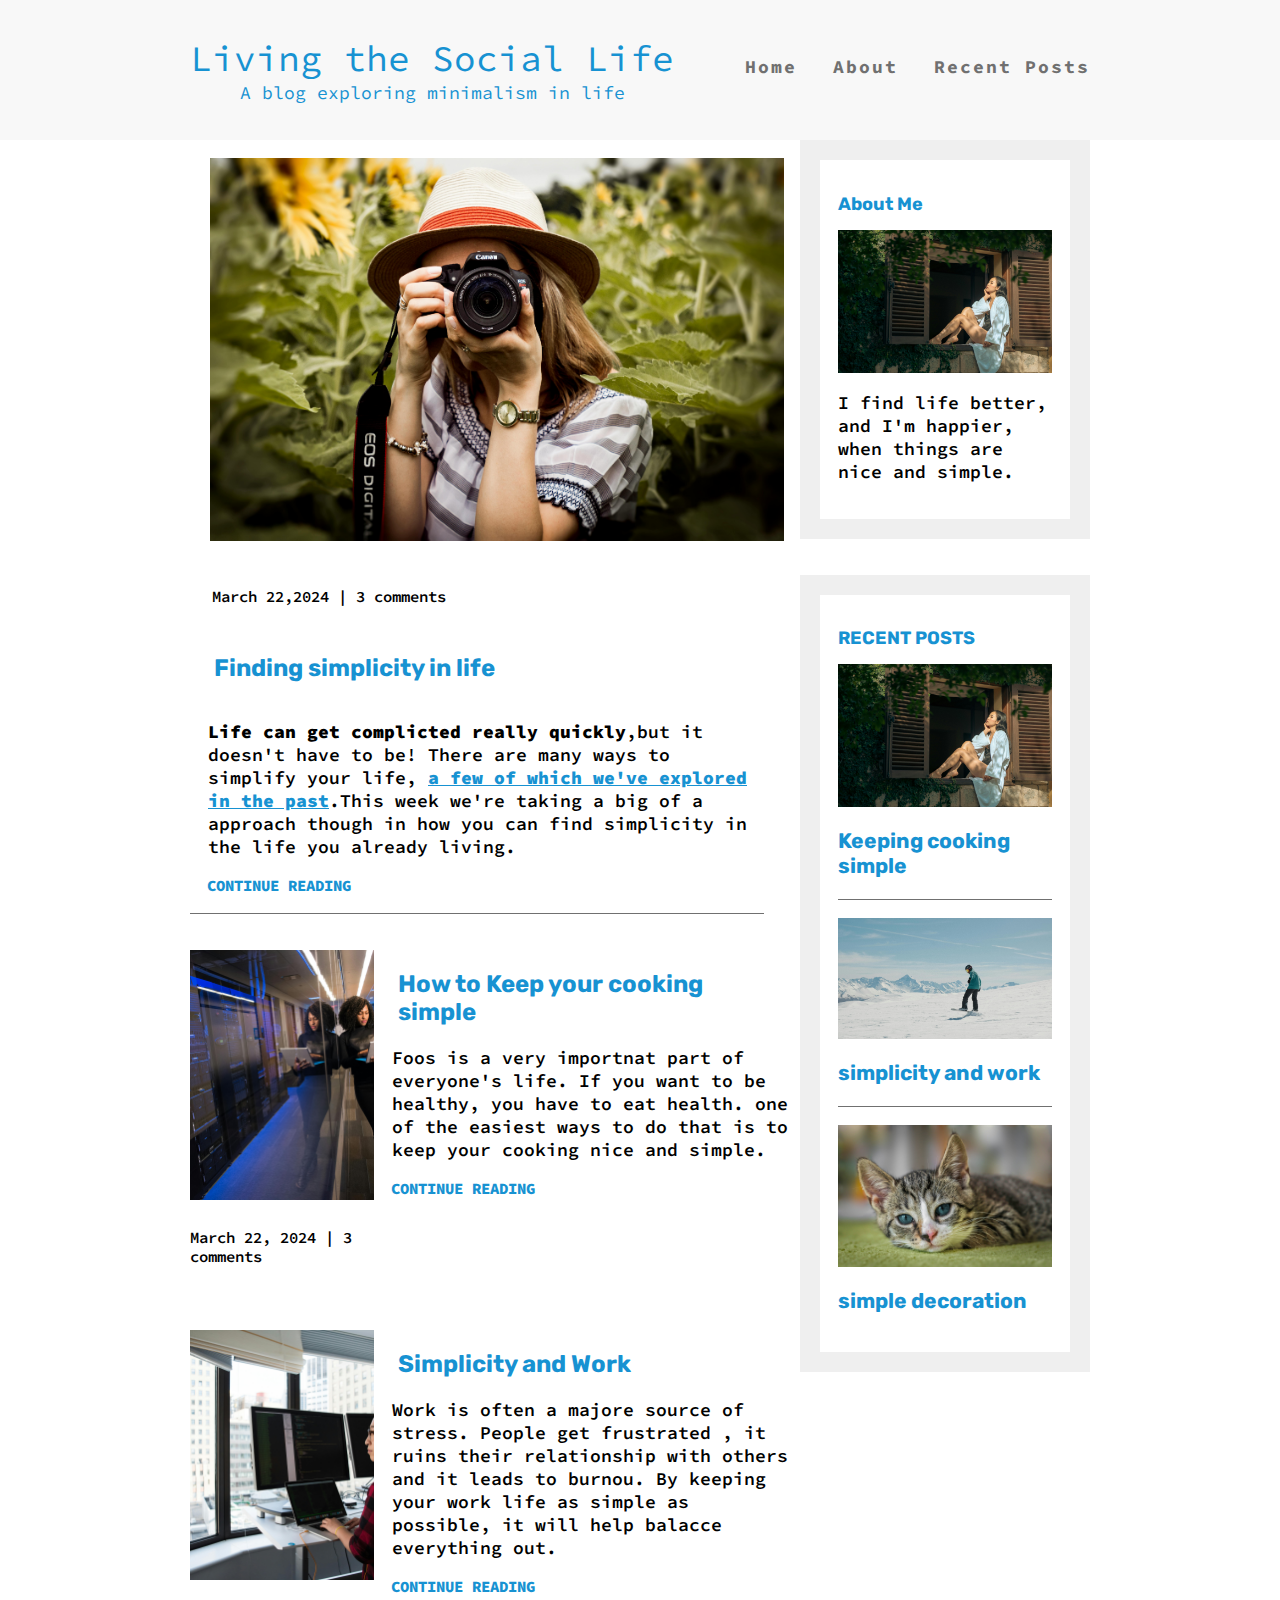
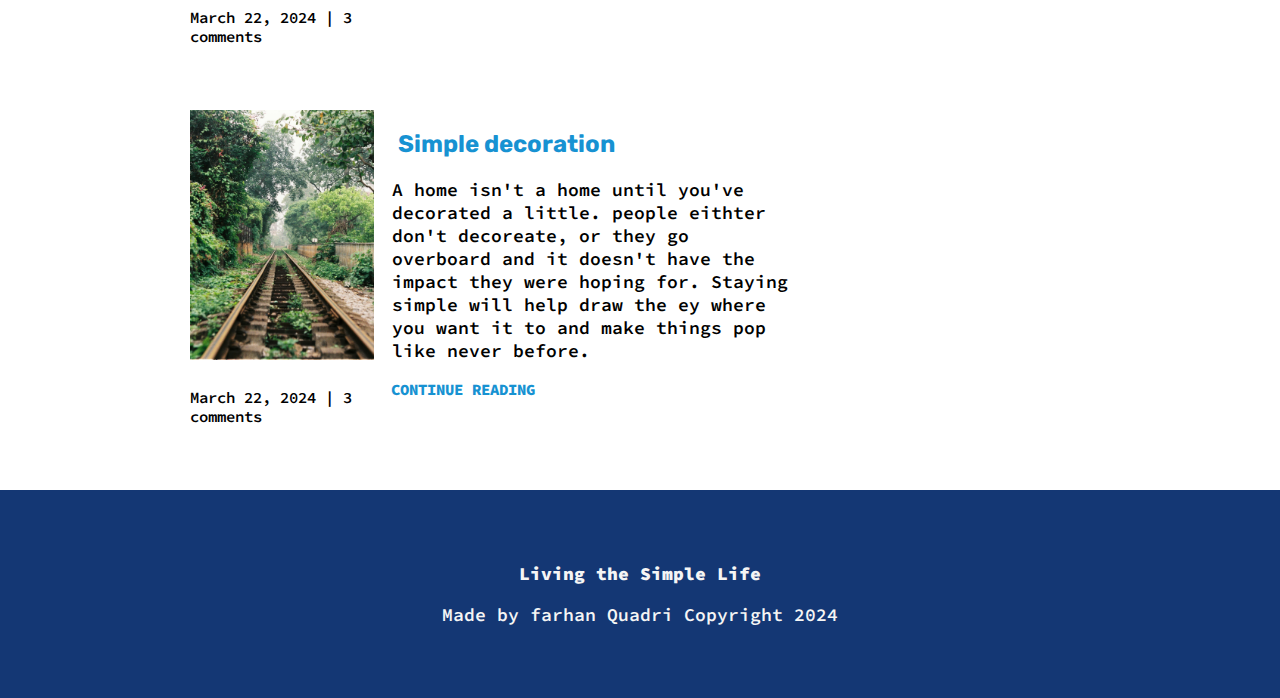
<file: index.html>
<html lang="en">
  <head>
    <meta charset="UTF-8" />
    <meta name="viewport" content="width=device-width, initial-scale=1.0" />
    <title>Document</title>
    <link rel="stylesheet" href="styles.css" />
  </head>
  <body>
    <header>
      <div class="container container-nav">
        <div class="site-title">
          <h1>Living the Social Life</h1>
          <p class="subtitle">A blog exploring minimalism in life</p>
        </div>
        <nav>
          <ul>
            <li><a href="index.html">Home</a></li>
            <li><a href="about-me.html">About</a></li>
            <li><a href="recent-post.html">Recent Posts</a></li>
          </ul>
        </nav>
      </div>
    </header>

    <div class="container container-flex">
      <main role="main">
        <article class="article-featured">
          <h2 class="article-title">Finding simplicity in life</h2>
          <img
            src="./images/pexels-andre-furtado-1264210.jpg"
            alt="simple white desk on a white wall with a plant on the far right side"
            class="article-image article-image-new"
          />
          <p class="article-info article-new">March 22,2024 | 3 comments</p>
          <p class="article-body">
            <strong>Life can get complicted really quickly</strong>,but it
            doesn't have to be! There are many ways to simplify your life,
            <a href="#">a few of which we've explored in the past</a>.This week
            we're taking a big of a approach though in how you can find
            simplicity in the life you already living.
          </p>
          <a href="#" class="article-read-more">CONTINUE READING</a>
        </article>

        <article class="article-recent">
          <div class="article-recent-main">
            <h2 class="article-title">How to Keep your cooking simple</h2>
            <p class="article-body">
              Foos is a very importnat part of everyone's life. If you want to
              be healthy, you have to eat health. one of the easiest ways to do
              that is to keep your cooking nice and simple.
            </p>
            <a href="" class="article-read-more">CONTINUE READING</a>
          </div>
          <div class="artilce-recent-secondary">
            <img
              src="./images/pexels-christina-morillo-1181316.jpg"
              alt="second picture"
              class="article-image"
            />
            <p class="article-info">March 22, 2024 | 3 comments</p>
          </div>
        </article>

        <article class="article-recent">
          <div class="article-recent-main">
            <h2 class="article-title">Simplicity and Work</h2>
            <p class="article-body">
              Work is often a majore source of stress. People get frustrated ,
              it ruins their relationship with others and it leads to burnou. By
              keeping your work life as simple as possible, it will help balacce
              everything out.
            </p>
            <a href="" class="article-read-more">CONTINUE READING</a>
          </div>
          <div class="artilce-recent-secondary">
            <img
              src="./images/pexels-christina-morillo-1181676.jpg"
              alt="Third Image"
              class="article-image"
            />
            <p class="article-info">March 22, 2024 | 3 comments</p>
          </div>
        </article>

        <article class="article-recent">
          <div class="article-recent-main">
            <h2 class="article-title">Simple decoration</h2>
            <p class="article-body">
              A home isn't a home until you've decorated a little. people
              eithter don't decoreate, or they go overboard and it doesn't have
              the impact they were hoping for. Staying simple will help draw the
              ey where you want it to and make things pop like never before.
            </p>
            <a href="" class="article-read-more">CONTINUE READING</a>
          </div>
          <div class="artilce-recent-secondary">
            <img
              src="./images/pexels-cien-nguyen-20110848.jpg"
              alt="Fourth Image"
              class="article-image"
            />
            <p class="article-info">March 22, 2024 | 3 comments</p>
          </div>
        </article>
      </main>
      <aside class="sidebar">
        <div class="sidebar-widget">
          <h2 class="widget-title">About Me</h2>
          <img
            src="./images/pexels-dat-tae-studio-20383768.jpg"
            alt="Fifth Image"
            class="widget-image"
          />
          <p class="widget-body">
            I find life better, and I'm happier, when things are nice and
            simple.
          </p>
        </div>
        <div class="sidebar-widget">
          <h2 class="widget-title">RECENT POSTS</h2>
          <div class="widget-recent-post">
            <h3 class="widget-post-title">Keeping cooking simple</h3>
            <img
              src="./images/pexels-dat-tae-studio-20383768.jpg"
              alt="Sixth Image"
              class="widget-image"
            />
          </div>

          <div class="widget-recent-post">
            <h3 class="widget-post-title">simplicity and work</h3>
            <img
              src="./images/pexels-shashank-brahmavar-18749703.jpg"
              alt="Seventh Image"
              class="widget-image"
            />
          </div>

          <div class="widget-recent-post">
            <h3 class="widget-post-title">simple decoration</h3>
            <img
              src="./images/european-shorthair-8601492_1920.jpg"
              alt="Eight Image"
              class="widget-image"
            />
          </div>
        </div>
      </aside>
    </div>

    <footer>
      <p><strong>Living the Simple Life</strong></p>
      <p>Made by farhan Quadri Copyright 2024</p>
    </footer>
  </body>
</html>
</file>
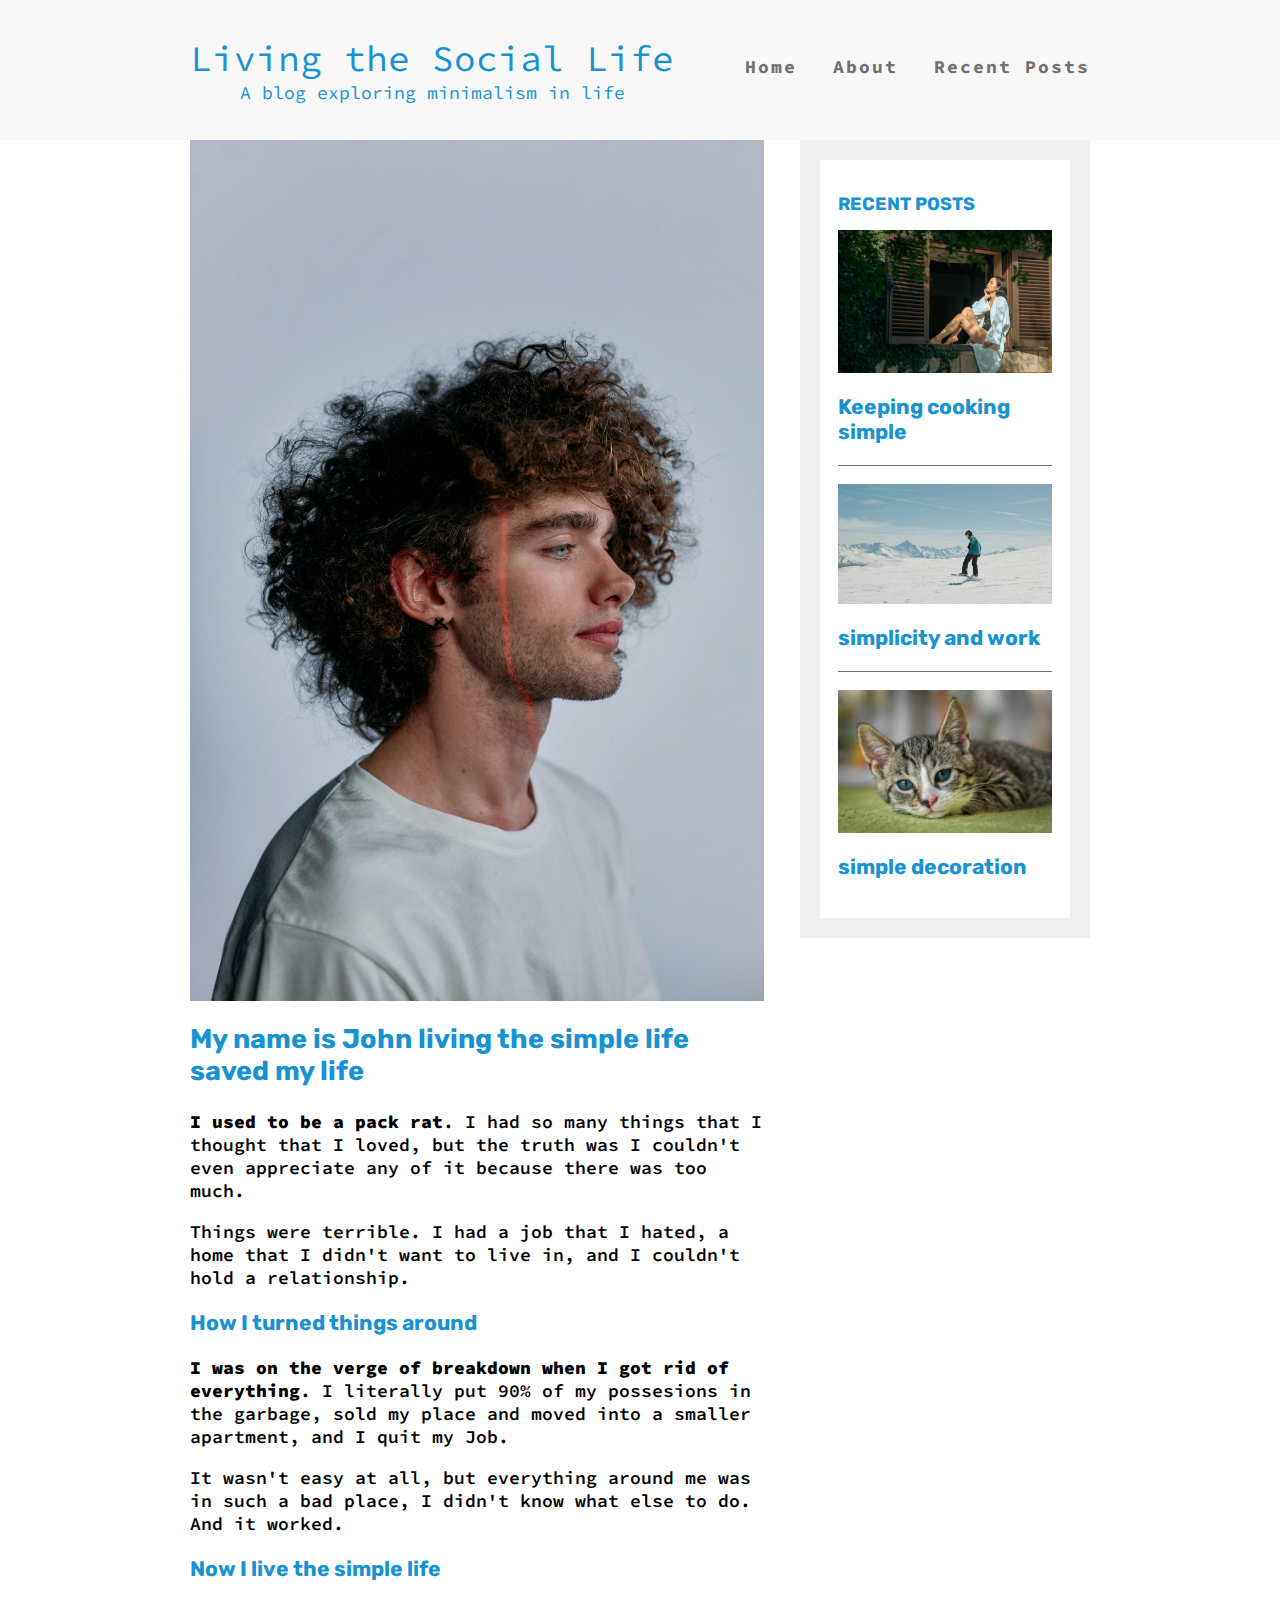
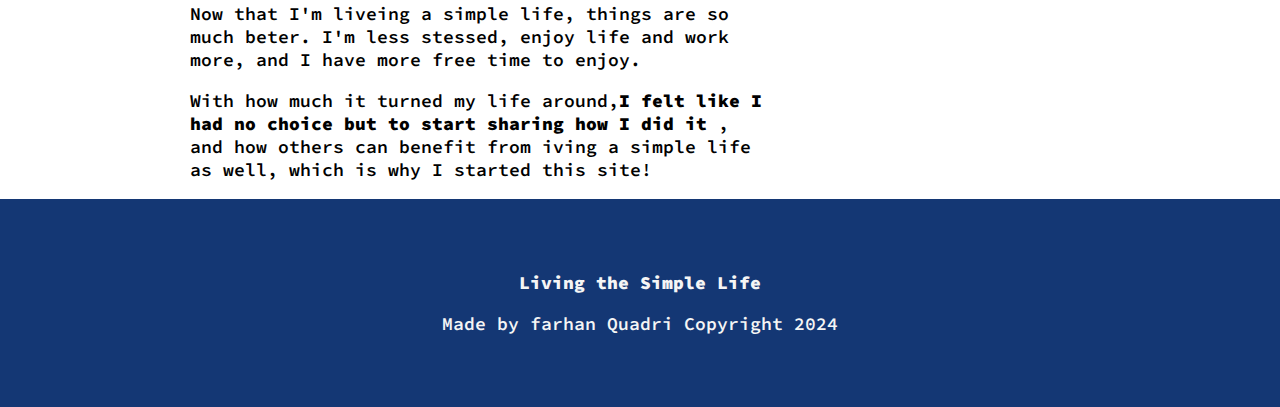
<file: about-me.html>
<html lang="en">
  <head>
    <meta charset="UTF-8" />
    <meta name="viewport" content="width=device-width, initial-scale=1.0" />
    <title>Document</title>
    <link rel="stylesheet" href="styles.css" />
  </head>
  <body>
    <header>
      <div class="container container-nav">
        <div class="site-title">
          <h1>Living the Social Life</h1>
          <p class="subtitle">A blog exploring minimalism in life</p>
        </div>
        <nav>
          <ul>
            <li><a href="index.html">Home</a></li>
            <li><a href="about-me.html">About</a></li>
            <li><a href="recent-post.html">Recent Posts</a></li>
          </ul>
        </nav>
      </div>
    </header>

    <div class="container container-flex">
      <main role="main">
        <img
          src="./images/pexels-cottonbro-studio-8090137.jpg"
          class="image-full"
        />
        <h2>My name is John living the simple life saved my life</h2>
        <p>
          <strong>I used to be a pack rat</strong>. I had so many things that I
          thought that I loved, but the truth was I couldn't even appreciate any
          of it because there was too much.
        </p>
        <p>
          Things were terrible. I had a job that I hated, a home that I didn't
          want to live in, and I couldn't hold a relationship.
        </p>
        <h3>How I turned things around</h3>
        <p>
          <strong
            >I was on the verge of breakdown when I got rid of
            everything</strong
          >. I literally put 90% of my possesions in the garbage, sold my place
          and moved into a smaller apartment, and I quit my Job.
        </p>
        <p>
          It wasn't easy at all, but everything around me was in such a bad
          place, I didn't know what else to do. And it worked.
        </p>
        <h3>Now I live the simple life</h3>
        <p>
          Now that I'm liveing a simple life, things are so much beter. I'm less
          stessed, enjoy life and work more, and I have more free time to enjoy.
        </p>
        <p>
          With how much it turned my life around,<strong
            >I felt like I had no choice but to start sharing how I did it </strong
          >, and how others can benefit from iving a simple life as well, which
          is why I started this site!
        </p>
      </main>
      <aside class="sidebar">
        <div class="sidebar-widget">
          <h2 class="widget-title">RECENT POSTS</h2>
          <div class="widget-recent-post">
            <h3 class="widget-post-title">Keeping cooking simple</h3>
            <img
              src="./images/pexels-dat-tae-studio-20383768.jpg"
              alt="Sixth Image"
              class="widget-image"
            />
          </div>

          <div class="widget-recent-post">
            <h3 class="widget-post-title">simplicity and work</h3>
            <img
              src="./images/pexels-shashank-brahmavar-18749703.jpg"
              alt="Seventh Image"
              class="widget-image"
            />
          </div>

          <div class="widget-recent-post">
            <h3 class="widget-post-title">simple decoration</h3>
            <img
              src="./images/european-shorthair-8601492_1920.jpg"
              alt="Eight Image"
              class="widget-image"
            />
          </div>
        </div>
      </aside>
    </div>

    <footer>
      <p><strong>Living the Simple Life</strong></p>
      <p>Made by farhan Quadri Copyright 2024</p>
    </footer>
  </body>
</html>
</file>
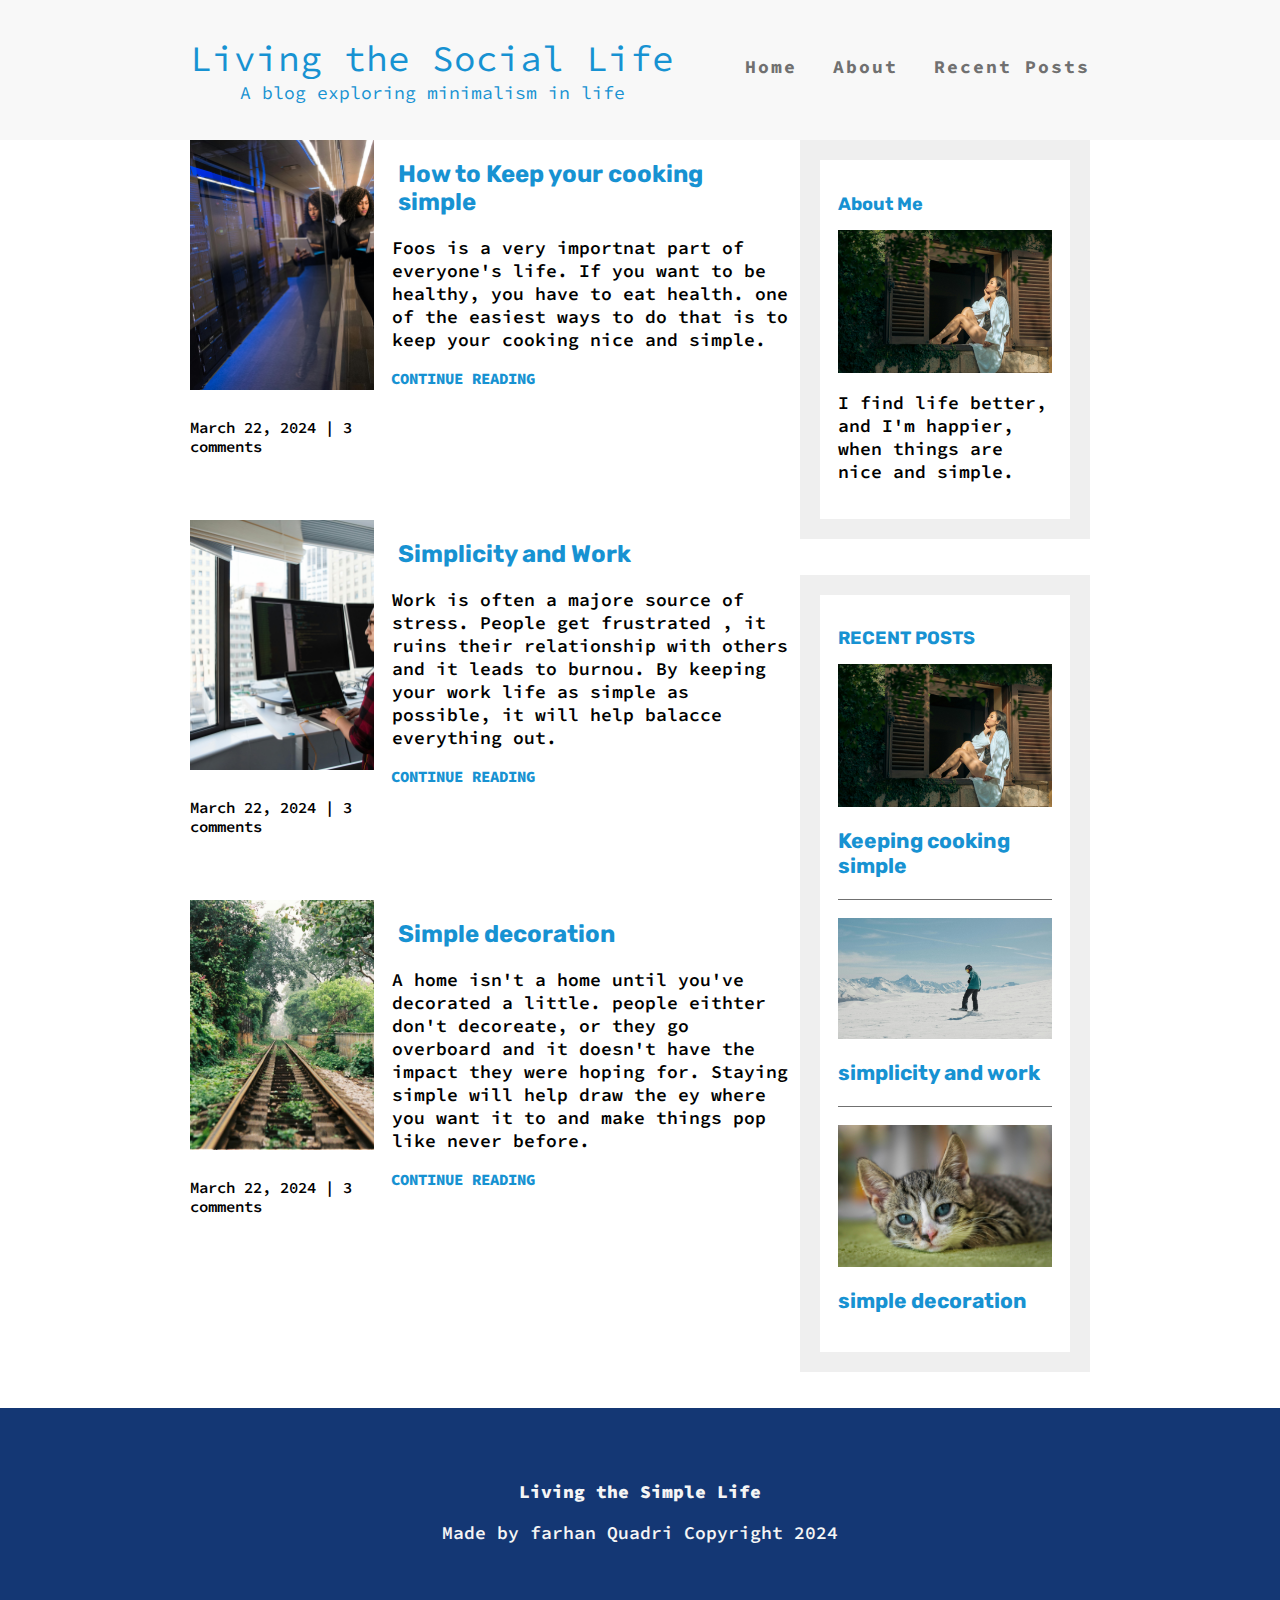
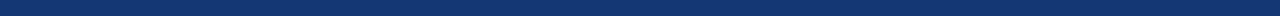
<file: recent-post.html>
<html lang="en">
  <head>
    <meta charset="UTF-8" />
    <meta name="viewport" content="width=device-width, initial-scale=1.0" />
    <title>Document</title>
    <link rel="stylesheet" href="styles.css" />
  </head>
  <body>
    <header>
      <div class="container container-nav">
        <div class="site-title">
          <h1>Living the Social Life</h1>
          <p class="subtitle">A blog exploring minimalism in life</p>
        </div>
        <nav>
          <ul>
            <li><a href="index.html">Home</a></li>
            <li><a href="about-me.html">About</a></li>
            <li><a href="recent-post.html">Recent Posts</a></li>
          </ul>
        </nav>
      </div>
    </header>

    <div class="container container-flex">
      <main role="main">
 

        <article class="article-recent">
          <div class="article-recent-main">
            <h2 class="article-title">How to Keep your cooking simple</h2>
            <p class="article-body">
              Foos is a very importnat part of everyone's life. If you want to
              be healthy, you have to eat health. one of the easiest ways to do
              that is to keep your cooking nice and simple.
            </p>
            <a href="" class="article-read-more">CONTINUE READING</a>
          </div>
          <div class="artilce-recent-secondary">
            <img
              src="./images/pexels-christina-morillo-1181316.jpg"
              alt="second picture"
              class="article-image"
            />
            <p class="article-info">March 22, 2024 | 3 comments</p>
          </div>
        </article>

        <article class="article-recent">
          <div class="article-recent-main">
            <h2 class="article-title">Simplicity and Work</h2>
            <p class="article-body">
              Work is often a majore source of stress. People get frustrated ,
              it ruins their relationship with others and it leads to burnou. By
              keeping your work life as simple as possible, it will help balacce
              everything out.
            </p>
            <a href="" class="article-read-more">CONTINUE READING</a>
          </div>
          <div class="artilce-recent-secondary">
            <img
              src="./images/pexels-christina-morillo-1181676.jpg"
              alt="Third Image"
              class="article-image"
            />
            <p class="article-info">March 22, 2024 | 3 comments</p>
          </div>
        </article>

        <article class="article-recent">
          <div class="article-recent-main">
            <h2 class="article-title">Simple decoration</h2>
            <p class="article-body">
              A home isn't a home until you've decorated a little. people
              eithter don't decoreate, or they go overboard and it doesn't have
              the impact they were hoping for. Staying simple will help draw the
              ey where you want it to and make things pop like never before.
            </p>
            <a href="" class="article-read-more">CONTINUE READING</a>
          </div>
          <div class="artilce-recent-secondary">
            <img
              src="./images/pexels-cien-nguyen-20110848.jpg"
              alt="Fourth Image"
              class="article-image"
            />
            <p class="article-info">March 22, 2024 | 3 comments</p>
          </div>
        </article>
      </main>
      <aside class="sidebar">
        <div class="sidebar-widget">
          <h2 class="widget-title">About Me</h2>
          <img
            src="./images/pexels-dat-tae-studio-20383768.jpg"
            alt="Fifth Image"
            class="widget-image"
          />
          <p class="widget-body">
            I find life better, and I'm happier, when things are nice and
            simple.
          </p>
        </div>
        <div class="sidebar-widget">
          <h2 class="widget-title">RECENT POSTS</h2>
          <div class="widget-recent-post">
            <h3 class="widget-post-title">Keeping cooking simple</h3>
            <img
              src="./images/pexels-dat-tae-studio-20383768.jpg"
              alt="Sixth Image"
              class="widget-image"
            />
          </div>

          <div class="widget-recent-post">
            <h3 class="widget-post-title">simplicity and work</h3>
            <img
              src="./images/pexels-shashank-brahmavar-18749703.jpg"
              alt="Seventh Image"
              class="widget-image"
            />
          </div>

          <div class="widget-recent-post">
            <h3 class="widget-post-title">simple decoration</h3>
            <img
              src="./images/european-shorthair-8601492_1920.jpg"
              alt="Eight Image"
              class="widget-image"
            />
          </div>
        </div>
      </aside>
    </div>

    <footer>
      <p><strong>Living the Simple Life</strong></p>
      <p>Made by farhan Quadri Copyright 2024</p>
    </footer>
  </body>
</html>
</file>
<file: styles.css>
@import url('https://fonts.googleapis.com/css2?family=Bebas+Neue&family=Nunito:ital,wght@0,200..1000;1,200..1000&family=Open+Sans:ital,wght@0,300;1,400;1,600&family=Poppins:wght@300;400;600&family=Roboto+Mono:wght@500&family=Roboto:wght@100&family=Rubik:ital,wght@0,300..900;1,300..900&family=Source+Code+Pro:ital,wght@0,200..900;1,200..900&family=Source+Sans+3:ital,wght@0,200..900;1,200..900&family=Space+Mono:ital,wght@0,400;0,700;1,400;1,700&display=swap');

:root {
    --ff: "Source Code Pro", monospace;
    --ff-secondary: "Rubik", sans-serif;
    --clr-primary: #707070;
    --clr-secondary: #1792d2;
    --clr-last: #143774;
}

html{
    scroll-behavior: smooth;
}



body {
    margin: 0;
    font-family: var(--ff);
    font-size: 1.125rem;
    font-weight: 300;
}

img {
    max-width: 100%;
    display: block;
}

h1 {
    font-weight: bolder;
    font-family: var(--ff);
    color: var(--clr-secondary);
    margin: 0;
}

p {
    font-weight: 600;
}

.subtitle {
    font-weight: bolder;
    color: var(--clr-secondary);
    margin: 0;
}

h2,
h3 {
    font-family: var(--ff-secondary);
    font-weight: 700;
    color: var(--clr-secondary);
}

.article-title {
    font-size: 1.5rem;
}

.article-read-more,
.article-info {
    font-size: .975rem;
}

.article-read-more {
    color: var(--clr-secondary);
    text-decoration: none;
    font-weight: 800;
}

.article-read-more:hover,
.article-read-more:focus {
    color: var(--clr-secondary);
    text-decoration: underline;
}

a {
    color: var(--clr-secondary);
    font-weight: bolder;
}

a:hover,
a:foucs {
    color: var(--clr-last);
}

.article-info {
    margin: 1.8em 0;
}




.container {
    width: 90%;
    max-width: 900px;

    margin: 0 auto;
}

.container-nav {
    display: flex;
    justify-content: space-between;
}

.container-flex {
    display: flex;
    flex-direction: column;
    justify-content: space-between;
}



header {

    background-color: #f8f8f8;
    padding: 2em 0;
    text-align: center;
}

@media (min-width:675px) {
    .container-flex {
        flex-direction: row;
    }

    main {
        width: 75%;
    }

    aside {
        width: 20%;
        min-width: 290px;
        margin-left: 2em;
    }
}



nav ul {

    list-style: none;
    padding: 0;
    display: flex;
    justify-content: center;
    letter-spacing: 2px;

}

nav li {

    margin-left: 2em;
}

nav a {
    text-decoration: none;
    color: var(--clr-primary);
    font-weight: 700;
    padding: .25em 0;

}

nav a:hover,
nav a:focus {
    color: var(--clr-secondary);

}

.current-page {
    border-bottom: 1px solid var(--clr-primary);
}

.current-page:hover {
    color: var(--clr-primary);
}

@media (max-width:675px) {
    nav ul {
        flex-direction: column;
    }

    nav li {
        margin: .5em 0;
    }
}

/* article */

.article-featured {
    border-bottom: 1px solid var(--clr-primary);
    padding-bottom: 1em;
    margin-bottom: 2em;
}

.article-recent {
    display: flex;
    flex-direction: column;
    margin-bottom: 2em;
}

.article-recent-main {
    order: 2;
}

.article-recent-seconday {
    order: 1;
}

@media (min-width:675px) {
    .article-recent {
        flex-direction: row;
        justify-content: space-between;
    }

    .article-recent-main {
        width: 68%;
    }

    .article-recent-secondary {
        width: 30%;
    }

    .article-image {
        width: 100%;
        min-height: 250px;
        object-fit: cover;
    }

    .article-body {
        min-width: 400px;
        margin-left: 1em;
    }

    .article-title {
        margin-left: 1em;
    }

    .article-read-more {
        margin-left: 1.1em;
    }



}

@media (min-width:675px) {
    .article-recent {
        flex-direction: row;
    }

    .article-recent-main {
        width: 68%;
    }

    .article-recent-secondary {
        width: 30%;
    }

    .article-featured {
        display: flex;
        flex-direction: column;
    }

    .article-image {
        order: -2;
    }

    .article-info {
        order: -1;
    }

    .article-image-new {
        margin: 1em 1.1em;
    }

    .article-new {
        margin-left: 1.4em;
    }

    

}

.sidebar-widget {
    border: 20px solid #efefef;
    margin-bottom: 2em;
    padding: 1em;

}

.widget-title,
.widget-recent-post-title {
    font-size: 1rem;
}

.widget-title {
    font-size: 1em;
    font-weight: 700;
}

.widget-recent-post {
    display: flex;
    flex-direction: column;
    border-bottom: 1px solid var(--clr-primary);
    margin-bottom: 1em;
}

.widget-recent-post:last-child {
    border: 0;
    margin: 0;
}

.widget-image {
    order: -1;
}

footer {
    background-color: var(--clr-last);
    color: whitesmoke;
    text-align: center;
    padding: 3em 0;

}
</file>
